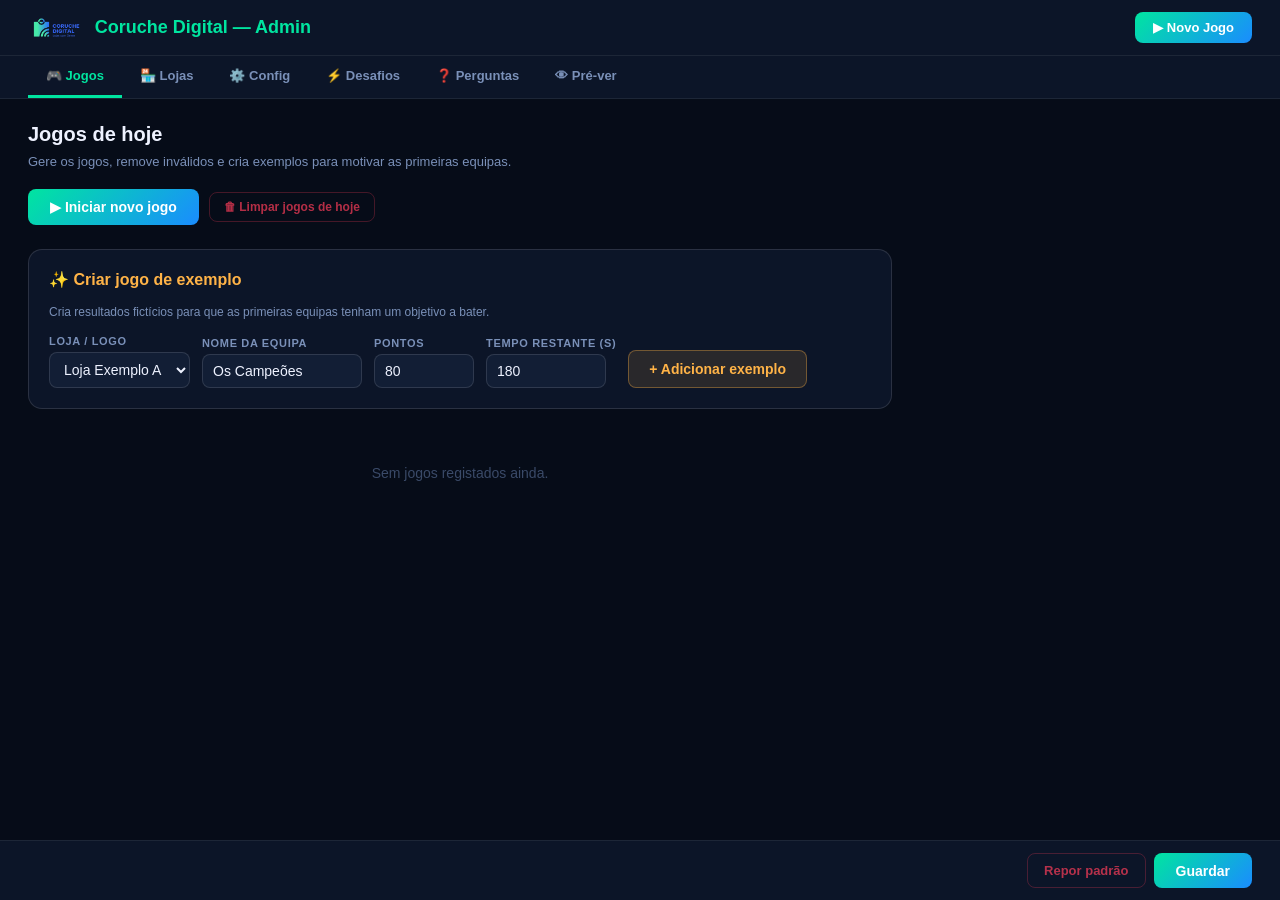
<file: admin.html>
<!DOCTYPE html>
<html lang="pt">
<head>
  <meta charset="UTF-8">
  <meta name="viewport" content="width=device-width, initial-scale=1.0">
  <title>Admin — Coruche Digital</title>
  <link rel="stylesheet" href="style.css">
  <script>
    (function() {
      const t = localStorage.getItem('crd_theme') || 'dark';
      if (t === 'light') document.documentElement.dataset.theme = 'light';
    })();
  </script>
  <style>
    /* Admin-specific overrides */
    html, body { overflow:auto !important; height:auto !important; min-height:100vh; }
    .admin-wrap { min-height:100vh; background:var(--bg); }
    .admin-header { background:var(--bg2); border-bottom:1px solid var(--border); padding:12px 28px; display:flex; align-items:center; justify-content:space-between; }
    .admin-brand  { display:flex; align-items:center; gap:10px; }
    .admin-logo   { height:30px; object-fit:contain; }
    .admin-title  { font-family:var(--font-d); font-size:18px; font-weight:800; color:var(--green); }
    .btn-play     { padding:8px 18px; background:var(--grad); border:none; border-radius:8px; font-family:var(--font-d); font-size:13px; font-weight:800; color:#fff; text-decoration:none; cursor:pointer; }
    .btn-play:hover { opacity:.9; }

    .admin-tabs { background:var(--bg2); border-bottom:1px solid var(--border); display:flex; padding:0 28px; overflow-x:auto; }
    .admin-tab  { padding:12px 18px; background:transparent; border:none; border-bottom:3px solid transparent; font-family:var(--font-b); font-size:13px; font-weight:700; color:var(--text2); cursor:pointer; white-space:nowrap; }
    .admin-tab:hover { color:var(--text); }
    .admin-tab.on { color:var(--green); border-bottom-color:var(--green); }

    .admin-body { padding:24px 28px 90px; max-width:920px; }
    .admin-section { display:none; }
    .admin-section.on { display:block; }
    .section-heading { font-family:var(--font-d); font-size:20px; font-weight:800; color:var(--text); margin-bottom:1.25rem; }
    .section-sub     { font-size:13px; color:var(--text2); margin-top:-.75rem; margin-bottom:1.25rem; }

    /* Config */
    .cfg-grid { display:grid; grid-template-columns:repeat(auto-fit,minmax(200px,1fr)); gap:12px; margin-bottom:1.5rem; }
    .cfg-box  { background:var(--bg2); border:1px solid var(--border); border-radius:10px; padding:14px; }
    .cfg-box label { display:block; font-size:11px; font-weight:700; text-transform:uppercase; letter-spacing:.06em; color:var(--text2); margin-bottom:6px; }
    .cfg-box input { width:100%; background:var(--bg3); border:1px solid var(--border2); border-radius:8px; padding:8px 10px; font-size:20px; font-family:var(--font-d); font-weight:700; color:var(--text); outline:none; }
    .cfg-box input:focus { border-color:var(--green); }

    /* Shops */
    .shops-grid { display:grid; grid-template-columns:repeat(auto-fill,minmax(200px,1fr)); gap:14px; margin-bottom:1.5rem; }
    .shop-item  { background:var(--bg2); border:1px solid var(--border); border-radius:14px; padding:16px; display:flex; flex-direction:column; align-items:center; gap:10px; position:relative; width:140px; }
    .shop-item-logo { width:90px; height:90px; object-fit:contain; border-radius:10px; background:var(--bg3); }
    .shop-item-name  { font-size:12px; color:var(--text2); text-align:center; }
    .shop-item-del   { position:absolute; top:8px; right:8px; background:transparent; border:1px solid rgba(255,61,90,.2); border-radius:6px; width:26px; height:26px; color:rgba(255,61,90,.5); cursor:pointer; font-size:12px; }
    .shop-item-del:hover { background:rgba(255,61,90,.1); color:var(--red); }
    .btn-add-shop { padding:10px 20px; background:rgba(0,229,160,.08); border:1px dashed rgba(0,229,160,.35); border-radius:10px; font-size:13px; font-weight:700; color:var(--green); cursor:pointer; }
    .btn-add-shop:hover { background:rgba(0,229,160,.15); }

    /* Add shop form */
    .add-shop-form { background:var(--bg2); border:1px solid var(--border2); border-radius:14px; padding:20px; margin-bottom:1.5rem; display:none; }
    .add-shop-form.open { display:block; }
    .form-row-inline { display:flex; gap:12px; align-items:flex-end; flex-wrap:wrap; }
    .form-field { display:flex; flex-direction:column; gap:5px; flex:1; min-width:140px; }
    .form-field label { font-size:11px; font-weight:700; color:var(--text2); text-transform:uppercase; letter-spacing:.06em; }
    .form-field input[type="text"] { background:var(--bg3); border:1px solid var(--border2); border-radius:8px; padding:9px 11px; font-size:14px; color:var(--text); outline:none; }
    .form-field input[type="text"]:focus { border-color:var(--green); }
    .form-field input[type="file"] { font-size:12px; color:var(--text2); }
    .logo-preview { width:60px; height:60px; object-fit:contain; border-radius:8px; background:var(--bg3); border:1px solid var(--border2); display:none; }
    .btn-save-shop  { padding:10px 20px; background:var(--grad); border:none; border-radius:8px; font-family:var(--font-d); font-size:14px; font-weight:800; color:#fff; cursor:pointer; }
    .btn-cancel-shop { padding:10px 16px; background:transparent; border:1px solid var(--border2); border-radius:8px; font-size:13px; color:var(--text2); cursor:pointer; }

    /* Items list (challenges/questions) */
    .item-list { display:flex; flex-direction:column; gap:8px; margin-bottom:1rem; }
    .item-row  { background:var(--bg2); border:1px solid var(--border); border-radius:10px; padding:12px; display:flex; align-items:flex-start; gap:10px; }
    .item-num  { font-size:12px; font-weight:800; color:var(--text3); min-width:20px; padding-top:2px; }
    .item-body { flex:1; display:flex; flex-direction:column; gap:6px; }
    .item-body input,.item-body textarea { width:100%; background:var(--bg3); border:1px solid var(--border); border-radius:8px; padding:7px 9px; font-size:13px; color:var(--text); outline:none; font-family:inherit; }
    .item-body input:focus,.item-body textarea:focus { border-color:var(--green); }
    .item-body textarea { resize:vertical; min-height:50px; }
    .btn-del { background:transparent; border:1px solid rgba(255,61,90,.2); border-radius:7px; width:28px; height:28px; color:rgba(255,61,90,.5); cursor:pointer; font-size:13px; flex-shrink:0; }
    .btn-del:hover { background:rgba(255,61,90,.08); color:var(--red); }
    .btn-add { padding:9px 18px; background:rgba(0,229,160,.08); border:1px dashed rgba(0,229,160,.35); border-radius:10px; font-size:13px; font-weight:700; color:var(--green); cursor:pointer; }
    .btn-add:hover { background:rgba(0,229,160,.15); }

    /* Games management */
    .games-table { width:100%; border-collapse:collapse; margin-bottom:1rem; }
    .games-table th { text-align:left; font-size:11px; font-weight:800; text-transform:uppercase; letter-spacing:.06em; color:var(--text3); padding:7px 10px; border-bottom:1px solid var(--border); }
    .games-table td { padding:10px 10px; border-bottom:1px solid var(--border); font-size:13px; color:var(--text2); vertical-align:middle; }
    .games-table tr:last-child td { border-bottom:none; }
    .games-table td:first-child { font-weight:700; color:var(--text); }
    .game-logo { width:28px; height:28px; object-fit:contain; border-radius:4px; }
    .badge-fake { display:inline-block; font-size:9px; font-weight:800; text-transform:uppercase; letter-spacing:.05em; color:var(--orange); background:rgba(255,179,71,.1); border:1px solid rgba(255,179,71,.25); border-radius:4px; padding:1px 5px; margin-left:6px; }
    .badge-ok   { color:var(--green); font-weight:700; }
    .badge-out  { color:var(--red); font-weight:700; }
    .btn-del-game { padding:4px 10px; background:rgba(255,61,90,.1); border:1px solid rgba(255,61,90,.25); border-radius:6px; font-size:11px; font-weight:700; color:rgba(255,61,90,.7); cursor:pointer; }
    .btn-del-game:hover { color:var(--red); background:rgba(255,61,90,.18); }
    .empty-msg { text-align:center; padding:2rem; color:var(--text3); font-size:14px; }

    /* Add fake game form */
    .fake-form { background:var(--bg2); border:1px solid var(--border2); border-radius:14px; padding:20px; margin-bottom:1.5rem; }
    .fake-form h3 { font-family:var(--font-d); font-size:16px; font-weight:800; color:var(--orange); margin-bottom:1rem; }
    .fake-row { display:flex; gap:12px; align-items:flex-end; flex-wrap:wrap; }
    .fake-field { display:flex; flex-direction:column; gap:5px; }
    .fake-field label { font-size:11px; font-weight:700; color:var(--text2); text-transform:uppercase; letter-spacing:.06em; }
    .fake-field input,.fake-field select { background:var(--bg3); border:1px solid var(--border2); border-radius:8px; padding:8px 10px; font-size:14px; color:var(--text); outline:none; font-family:inherit; }
    .fake-field input:focus,.fake-field select:focus { border-color:var(--orange); }
    .fake-field select option { background:var(--bg2); }
    .btn-add-fake { padding:10px 20px; background:rgba(255,179,71,.12); border:1px solid rgba(255,179,71,.35); border-radius:8px; font-family:var(--font-d); font-size:14px; font-weight:800; color:var(--orange); cursor:pointer; }
    .btn-add-fake:hover { background:rgba(255,179,71,.2); }
    .btn-new-game { padding:10px 22px; background:var(--grad); border:none; border-radius:8px; font-family:var(--font-d); font-size:14px; font-weight:800; color:#fff; cursor:pointer; text-decoration:none; display:inline-block; }
    .btn-new-game:hover { opacity:.9; }
    .btn-clear-today { padding:7px 14px; background:transparent; border:1px solid rgba(255,61,90,.25); border-radius:8px; font-size:12px; font-weight:700; color:rgba(255,61,90,.7); cursor:pointer; }
    .btn-clear-today:hover { color:var(--red); background:rgba(255,61,90,.07); }

    /* Theme toggle */
    .theme-toggle-row { display:flex; align-items:center; justify-content:space-between; background:var(--bg2); border:1px solid var(--border); border-radius:12px; padding:14px 18px; margin-bottom:1.5rem; }
    .theme-label { font-size:14px; font-weight:700; color:var(--text); }
    .theme-options { display:flex; gap:8px; }
    .theme-btn { padding:8px 18px; background:var(--bg3); border:1px solid var(--border2); border-radius:8px; font-size:13px; font-weight:700; color:var(--text2); cursor:pointer; transition:all .15s; }
    .theme-btn.on { background:linear-gradient(135deg,var(--green),var(--blue)); border-color:transparent; color:#fff; }
    .theme-btn:hover:not(.on) { background:var(--surface); color:var(--text); }

    /* Save bar */
    .admin-bar { position:fixed; bottom:0; left:0; right:0; background:var(--bg2); border-top:1px solid var(--border); padding:12px 28px; display:flex; align-items:center; justify-content:space-between; z-index:50; }
    .save-msg { font-size:13px; color:var(--text2); }
    .save-msg.ok  { color:var(--green); }
    .save-msg.err { color:var(--red); }
    .btn-save  { padding:9px 22px; background:var(--grad); border:none; border-radius:8px; font-family:var(--font-d); font-size:14px; font-weight:800; color:#fff; cursor:pointer; }
    .btn-save:hover { opacity:.9; }
    .btn-reset { padding:9px 16px; background:transparent; border:1px solid rgba(255,61,90,.25); border-radius:8px; font-size:13px; font-weight:700; color:rgba(255,61,90,.7); cursor:pointer; }
    .btn-reset:hover { color:var(--red); background:rgba(255,61,90,.07); }

    /* Preview */
    .filter-row { display:flex; gap:10px; margin-bottom:1.25rem; flex-wrap:wrap; }
    .btn-filter { padding:6px 14px; background:var(--bg3); border:1px solid var(--border); border-radius:20px; font-size:12px; font-weight:700; color:var(--text2); cursor:pointer; }
    .btn-filter.on { background:rgba(0,229,160,.12); color:var(--green); border-color:rgba(0,229,160,.35); }
    .preview-grid { display:grid; grid-template-columns:repeat(auto-fill,minmax(260px,1fr)); gap:14px; }
    .preview-card { background:var(--bg2); border-radius:12px; padding:1.25rem; display:flex; flex-direction:column; gap:8px; }
    .preview-card.challenge { border:1.5px solid rgba(26,140,255,.35); }
    .preview-card.question  { border:1.5px solid rgba(199,125,255,.35); }
    .pc-header { display:flex; align-items:center; justify-content:space-between; }
    .pc-badge { font-size:10px; font-weight:800; letter-spacing:.06em; text-transform:uppercase; padding:3px 9px; border-radius:20px; }
    .pc-badge.challenge { background:rgba(26,140,255,.15); color:var(--blue); border:1px solid rgba(26,140,255,.3); }
    .pc-badge.question  { background:rgba(199,125,255,.15); color:var(--purple); border:1px solid rgba(199,125,255,.3); }
    .pc-pts  { font-size:12px; font-weight:700; color:var(--green); }
    .pc-text { font-size:15px; font-weight:700; color:var(--text); line-height:1.4; }
    .pc-hint { font-size:12px; color:var(--text2); font-style:italic; }
    .pc-answer { background:rgba(199,125,255,.07); border:1px solid rgba(199,125,255,.2); border-radius:8px; padding:7px 10px; }
    .pc-answer-label { font-size:9px; font-weight:800; text-transform:uppercase; letter-spacing:.06em; color:var(--purple); display:block; margin-bottom:2px; }
    .pc-answer-text  { font-size:13px; font-weight:600; color:var(--text); }
    .pc-time { font-size:10px; color:var(--text3); text-align:right; }
  </style>
</head>
<body>
<div class="admin-wrap">

  <header class="admin-header">
    <div class="admin-brand">
      <img src="logo.png" class="admin-logo" alt="">
      <span class="admin-title">Coruche Digital — Admin</span>
    </div>
    <div style="display:flex;gap:8px;align-items:center">
      <!-- Resume group — only visible when a game is paused -->
      <div id="resume-group" style="display:none;align-items:center;gap:6px;background:rgba(0,229,160,0.1);border:1px solid rgba(0,229,160,0.3);border-radius:10px;padding:6px 10px">
        <span id="banner-info" style="font-size:11px;color:var(--green);font-weight:700"></span>
        <a href="index.html" class="btn-play" style="padding:6px 14px;font-size:12px;background:linear-gradient(135deg,#00b37d,#00e5a0)">🎮 Continuar</a>
        <button onclick="discardGame()" style="padding:5px 10px;background:transparent;border:1px solid rgba(255,61,90,.3);border-radius:7px;font-size:11px;font-weight:700;color:rgba(255,61,90,.7);cursor:pointer">✕</button>
      </div>
      <button class="btn-play" onclick="startNewGame()">▶ Novo Jogo</button>
    </div>
  </header>

  <nav class="admin-tabs">
    <button class="admin-tab on" data-tab="games"      onclick="tab('games')">🎮 Jogos</button>
    <button class="admin-tab"    data-tab="shops"      onclick="tab('shops')">🏪 Lojas</button>
    <button class="admin-tab"    data-tab="config"     onclick="tab('config')">⚙️ Config</button>
    <button class="admin-tab"    data-tab="challenges" onclick="tab('challenges')">⚡ Desafios</button>
    <button class="admin-tab"    data-tab="questions"  onclick="tab('questions')">❓ Perguntas</button>
    <button class="admin-tab"    data-tab="preview"    onclick="tab('preview')">👁 Pré-ver</button>
  </nav>

  <main class="admin-body">

    <!-- JOGOS -->
    <section id="tab-games" class="admin-section on">
      <h2 class="section-heading">Jogos de hoje</h2>
      <p class="section-sub">Gere os jogos, remove inválidos e cria exemplos para motivar as primeiras equipas.</p>

      <div style="display:flex;gap:10px;margin-bottom:1.5rem;flex-wrap:wrap;align-items:center">
        <button class="btn-new-game" onclick="startNewGame()">▶ Iniciar novo jogo</button>
        <button class="btn-clear-today" onclick="clearTodayGames()">🗑 Limpar jogos de hoje</button>
      </div>

      <!-- Fake game form -->
      <div class="fake-form">
        <h3>✨ Criar jogo de exemplo</h3>
        <p style="font-size:12px;color:var(--text2);margin-bottom:1rem">Cria resultados fictícios para que as primeiras equipas tenham um objetivo a bater.</p>
        <div class="fake-row">
          <div class="fake-field">
            <label>Loja / Logo</label>
            <select id="fake-shop"></select>
          </div>
          <div class="fake-field">
            <label>Nome da equipa</label>
            <input id="fake-team-name" type="text" value="Os Campeões" style="width:160px" placeholder="Nome da equipa">
          </div>
          <div class="fake-field">
            <label>Pontos</label>
            <input id="fake-points" type="number" value="80" min="0" max="9999" style="width:100px">
          </div>
          <div class="fake-field">
            <label>Tempo restante (s)</label>
            <input id="fake-secs" type="number" value="180" min="0" max="3600" style="width:120px">
          </div>
          <button class="btn-add-fake" onclick="addFakeGame()">+ Adicionar exemplo</button>
        </div>
      </div>

      <div id="games-box"></div>
    </section>

    <!-- LOJAS -->
    <section id="tab-shops" class="admin-section">
      <h2 class="section-heading">Lojas participantes</h2>
      <p class="section-sub">Logos das lojas que participam. São sorteados 3 aleatoriamente no início de cada jogo.</p>

      <div id="add-shop-form" class="add-shop-form">
        <div class="form-row-inline">
          <div class="form-field">
            <label>Nome da loja</label>
            <input id="new-shop-name" type="text" placeholder="Ex: Papelaria Central">
          </div>
          <div class="form-field">
            <label>Logo da loja</label>
            <input id="new-logo" type="file" accept="image/*" onchange="previewLogo(this)">
            <img id="logo-preview" class="logo-preview" alt="">
          </div>
          <button class="btn-save-shop" onclick="saveNewShop()">Guardar</button>
          <button class="btn-cancel-shop" onclick="toggleAddForm(false)">Cancelar</button>
        </div>
      </div>

      <button class="btn-add-shop" onclick="toggleAddForm(true)" style="margin-bottom:1.5rem">+ Adicionar loja</button>

      <div id="shops-grid" class="shops-grid"></div>

      <div style="margin-top:1rem">
        <button class="btn-clear-today" onclick="resetUsedShops()">↺ Repor sorteio</button>
      </div>
    </section>

    <!-- CONFIG -->
    <section id="tab-config" class="admin-section">
      <h2 class="section-heading">Configurações</h2>

      <!-- Theme toggle -->
      <div class="theme-toggle-row">
        <span class="theme-label">Tema do jogo</span>
        <div class="theme-options">
          <button id="theme-dark"  class="theme-btn on" onclick="setTheme('dark')">🌙 Escuro</button>
          <button id="theme-light" class="theme-btn"    onclick="setTheme('light')">☀️ Claro</button>
        </div>
      </div>

      <div class="cfg-grid">
        <div class="cfg-box"><label>Tempo do jogo (min)</label><input id="c-mins" type="number" min="1" max="60"></div>
        <div class="cfg-box"><label>Crianças por equipa</label><input id="c-players" type="number" min="1" max="60"></div>
        <div class="cfg-box"><label>Tempo por card R2 (s)</label><input id="c-cardtime" type="number" min="5" max="120"></div>
        <div class="cfg-box"><label>Aviso amarelo (s restantes)</label><input id="c-warn" type="number" min="30"></div>
        <div class="cfg-box"><label>Aviso vermelho (s restantes)</label><input id="c-danger" type="number" min="5"></div>
      </div>
      <h3 style="font-size:14px;font-weight:700;color:var(--text2);margin:1rem 0 .75rem">Ronda 1 — Cartas de Tempo</h3>
      <div class="cfg-grid">
        <div class="cfg-box"><label>Ganho mínimo (s)</label><input id="c-pmin" type="number" min="5"></div>
        <div class="cfg-box"><label>Ganho máximo (s)</label><input id="c-pmax" type="number" min="5"></div>
        <div class="cfg-box"><label>Perda mínima (s)</label><input id="c-mmin" type="number" min="5"></div>
        <div class="cfg-box"><label>Perda máxima (s)</label><input id="c-mmax" type="number" min="5"></div>
      </div>
      <h3 style="font-size:14px;font-weight:700;color:var(--text2);margin:1rem 0 .75rem">Ronda 2 — Pontos</h3>
      <div class="cfg-grid">
        <div class="cfg-box"><label>Pontos por desafio</label><input id="c-pchall" type="number" min="0"></div>
        <div class="cfg-box"><label>Pontos por pergunta certa</label><input id="c-pques" type="number" min="0"></div>
      </div>
    </section>

    <!-- DESAFIOS -->
    <section id="tab-challenges" class="admin-section">
      <h2 class="section-heading">Desafios <span style="font-size:13px;font-weight:400;color:var(--text2)">Ronda 2 · casa ⚡</span></h2>
      <div id="list-challenges" class="item-list"></div>
      <button class="btn-add" onclick="addChallenge()">+ Adicionar desafio</button>
    </section>

    <!-- PERGUNTAS -->
    <section id="tab-questions" class="admin-section">
      <h2 class="section-heading">Perguntas <span style="font-size:13px;font-weight:400;color:var(--text2)">Ronda 2 · casa ❓</span></h2>
      <div id="list-questions" class="item-list"></div>
      <button class="btn-add" onclick="addQuestion()">+ Adicionar pergunta</button>
    </section>

    <!-- PRÉ-VER -->
    <section id="tab-preview" class="admin-section">
      <h2 class="section-heading">Pré-visualizar cards</h2>
      <div class="filter-row">
        <button class="btn-filter on" data-f="all"       onclick="setFilter('all')">Todos</button>
        <button class="btn-filter"    data-f="challenge" onclick="setFilter('challenge')">⚡ Desafios</button>
        <button class="btn-filter"    data-f="question"  onclick="setFilter('question')">❓ Perguntas</button>
      </div>
      <div id="preview-grid" class="preview-grid"></div>
    </section>

  </main>

  <div class="admin-bar">
    <span id="save-msg" class="save-msg"></span>
    <div style="display:flex;gap:8px">
      <button class="btn-reset" onclick="resetAll()">Repor padrão</button>
      <button class="btn-save"  onclick="saveAll()">Guardar</button>
    </div>
  </div>
</div>

<script src="state.js"></script>
<script>
// ── Admin State
let AC = { cfg:null, challenges:null, questions:null, shops:null };
let currentFilter = 'all';
let newLogoBase64 = null;

document.addEventListener('DOMContentLoaded', async () => {
  AC.cfg        = DB.loadConfig();
  AC.challenges = await DB.loadChallenges();
  AC.questions  = await DB.loadQuestions();
  AC.shops      = [];
  loadTheme();
  renderConfig(); renderChallenges(); renderQuestions();
  renderShops(); renderGames(); renderPreview(); renderFakeShopSelect();
  checkActiveGame();
});

function checkActiveGame() {
  const raw   = localStorage.getItem('crd_active_game');
  const group = document.getElementById('resume-group');
  if (!raw || !group) return;
  try {
    const snap = JSON.parse(raw);
    if (!snap.teamName || snap.secsLeft <= 0) {
      localStorage.removeItem('crd_active_game');
      return;
    }
    const mm   = String(Math.floor(snap.secsLeft / 60)).padStart(2, '0');
    const ss   = String(snap.secsLeft % 60).padStart(2, '0');
    const info = document.getElementById('banner-info');
    if (info) info.textContent = snap.teamName + ' · ' + snap.points + ' pts · ' + mm + ':' + ss;
    group.style.display = 'flex';
  } catch(e) {
    localStorage.removeItem('crd_active_game');
  }
}

function discardGame() {
  if (!confirm('Descartar o jogo em curso?')) return;
  localStorage.removeItem('crd_active_game');
  const group = document.getElementById('resume-group');
  if (group) group.style.display = 'none';
}

// ── Navigation
function tab(name) {
  document.querySelectorAll('.admin-tab').forEach(b => b.classList.toggle('on', b.dataset.tab === name));
  document.querySelectorAll('.admin-section').forEach(s => s.classList.toggle('on', s.id === 'tab-' + name));
  if (name === 'preview') renderPreview();
  if (name === 'games')   renderGames();
}

function startNewGame() {
  // Clear any interrupted game — this is a fresh start
  localStorage.removeItem('crd_active_game');
  saveAll(true);
  window.location.href = 'index.html';
}

// ── Config
function renderConfig() {
  const c = AC.cfg;
  sv('c-mins',    c.gameMinutes);    sv('c-players', c.playersPerTeam);
  sv('c-cardtime',c.cardTime);       sv('c-warn',    c.warningSeconds);
  sv('c-danger',  c.dangerSeconds);  sv('c-pmin',    c.r1PlusMin);
  sv('c-pmax',    c.r1PlusMax);      sv('c-mmin',    c.r1MinusMin);
  sv('c-mmax',    c.r1MinusMax);     sv('c-pchall',  c.pointsChallenge);
  sv('c-pques',   c.pointsQuestion);
}

// ── Shops
async function renderShops() {
  const grid = document.getElementById('shops-grid');
  grid.innerHTML = '<p style="color:var(--text3);font-size:13px;padding:1rem">A carregar...</p>';
  AC.shops = await DB.loadShops();
  if (!AC.shops.length) {
    grid.innerHTML = '<p style="color:var(--text3);font-size:13px">Sem lojas. Adiciona a primeira!</p>';
    renderFakeShopSelect();
    return;
  }
  grid.innerHTML = AC.shops.map(s => `
    <div class="shop-item">
      <button class="shop-item-del" onclick="delShop(${s.id})">✕</button>
      <img src="${s.logo || 'logo.png'}" class="shop-item-logo" alt="">
      <div class="shop-item-name">${e(s.name)}</div>
    </div>`).join('');
  renderFakeShopSelect();
}


function toggleAddForm(open) {
  document.getElementById('add-shop-form').classList.toggle('open', open);
  if (!open) {
    document.getElementById('new-shop-name').value = '';
    const prev = document.getElementById('logo-preview');
    if (prev) prev.style.display = 'none';
    newLogoBase64 = null;
  }
}

function previewLogo(input) {
  const file = input.files[0];
  if (!file) return;
  const reader = new FileReader();
  reader.onload = e => {
    newLogoBase64 = e.target.result;
    const prev = document.getElementById('logo-preview');
    prev.src = newLogoBase64; prev.style.display = '';
  };
  reader.readAsDataURL(file);
}

async function saveNewShop() {
  const name = document.getElementById('new-shop-name').value.trim();
  if (!name) { alert('Preenche o nome da loja.'); return; }
  if (!newLogoBase64) { alert('Carrega o logo da loja.'); return; }
  const btn = document.querySelector('.btn-save-shop');
  btn.disabled = true; btn.textContent = 'A guardar...';
  await DB.addShop({ name, ownerName: name, logo: newLogoBase64 });
  btn.disabled = false; btn.textContent = 'Guardar';
  await renderShops();
  toggleAddForm(false);
  msg('Loja adicionada!', false);
}

async function delShop(id) {
  if (!confirm('Remover esta loja?')) return;
  await DB.deleteShop(id);
  renderShops();
}

function resetUsedShops() {
  DB.resetUsedShops();
  msg('Sorteio reposto — todas as lojas voltam a estar disponíveis.', false);
}

// ── Games
async function renderGames() {
  const games = await DB.loadGames();
  const box   = document.getElementById('games-box');
  if (!games.length) { box.innerHTML='<div class="empty-msg">Sem jogos registados ainda.</div>'; return; }
  const rows = games.map(g => {
    const d   = new Date(g.ts);
    const tl  = Math.max(0,g.secsLeft||0);
    const mm  = String(Math.floor(tl/60)).padStart(2,'0');
    const ss  = String(tl%60).padStart(2,'0');
    return `<tr>
      <td>
        ${g.shopLogo ? `<img src="${g.shopLogo}" class="game-logo">` : ''}
        ${e(g.teamName)} ${g.fake ? '<span class="badge-fake">exemplo</span>' : ''}
      </td>
      <td class="${g.completed?'badge-ok':'badge-out'}">${g.completed?'✓ Completo':'⏰ Esgotado'}</td>
      <td style="font-family:var(--font-d);font-weight:800;color:var(--gold)">${g.points||0}</td>
      <td>${g.completed ? mm+':'+ss : '—'}</td>
      <td style="color:var(--text3)">${d.toLocaleTimeString('pt-PT',{hour:'2-digit',minute:'2-digit'})}</td>
      <td><button class="btn-del-game" onclick="delGame(${g.id})">Apagar</button></td>
    </tr>`;
  }).join('');
  box.innerHTML = `<table class="games-table">
    <thead><tr><th>Equipa</th><th>Estado</th><th>Pontos</th><th>Tempo</th><th>Hora</th><th></th></tr></thead>
    <tbody>${rows}</tbody>
  </table>`;
}

async function delGame(id) {
  if (!confirm('Apagar este jogo do ranking?')) return;
  await DB.deleteGame(id); renderGames();
}

async function clearTodayGames() {
  if (!confirm('Apagar todos os jogos de hoje?')) return;
  const today = new Date().toDateString();
  const all   = await DB.loadGames();
  for (const g of all.filter(x => new Date(x.ts).toDateString() === today)) {
    await DB.deleteGame(g.id);
  }
  renderGames();
}

function renderFakeShopSelect() {
  const sel = document.getElementById('fake-shop');
  if (!sel) return;
  sel.innerHTML = AC.shops.map(s => `<option value="${s.id}">${e(s.name)}</option>`).join('');
}

async function addFakeGame() {
  const shopId = parseInt(document.getElementById('fake-shop').value);
  const points = parseInt(document.getElementById('fake-points').value) || 0;
  const secs   = parseInt(document.getElementById('fake-secs').value)   || 0;
  const shop   = AC.shops.find(s => s.id === shopId);
  if (!shop) { alert('Escolhe uma loja.'); return; }
  const owner    = shop.ownerName;
  const teamName = document.getElementById('fake-team-name').value.trim() || 'Os Campeões';
  await DB.addGame({ shopId, shopName:shop.name, shopLogo:shop.logo, teamName, ownerName:owner, players:0, completed:true, secsLeft:secs, points, fake:true });
  renderGames(); msg('Jogo de exemplo criado!', false);
}

// ── Challenges
function renderChallenges() {
  if (!AC.challenges || !AC.challenges.length) {
    document.getElementById('list-challenges').innerHTML = '<p style="color:var(--text3);padding:1rem">A carregar desafios...</p>';
    return;
  }
  const typeLabels = { drop:'🛒 Cai no Carrinho', body:'🕺 Escreve com o Corpo', memory:'🎨 Lembra-te das Cores', simple:'💬 Simples' };
  document.getElementById('list-challenges').innerHTML =
    AC.challenges.map((ch, i) => {
      const type  = ch.type || 'simple';
      const badge = typeLabels[type] || type;
      const isComplex = type !== 'simple';
      return '<div class="item-row">'
        + '<span class="item-num">' + (i+1) + '</span>'
        + '<div class="item-body">'
        + '<div style="display:flex;gap:8px;align-items:center;margin-bottom:6px">'
        + '<span style="font-size:10px;font-weight:800;color:var(--blue);background:rgba(26,140,255,.12);border:1px solid rgba(26,140,255,.3);border-radius:6px;padding:2px 7px">' + badge + '</span>'
        + '</div>'
        + '<input type="text" placeholder="Desafio" value="' + e(ch.text||'') + '" oninput="AC.challenges[' + i + '].text=this.value">'
        + (isComplex
          ? '<div style="font-size:11px;color:var(--text2);padding:4px 0">Detalhes editáveis no Supabase</div>'
          : '<input type="text" placeholder="Dica" value="' + e(ch.hint||'') + '" oninput="AC.challenges[' + i + '].hint=this.value">')
        + '</div>'
        + '<button class="btn-del" onclick="delChallenge(' + ch.id + ')">✕</button>'
        + '</div>';
    }).join('');
}
async function delChallenge(id) {
  if (!confirm('Apagar este desafio?')) return;
  await DB.deleteChallenge(id);
  AC.challenges = await DB.loadChallenges();
  renderChallenges();
  renderPreview();
}

// ── Questions
function renderQuestions() {
  if (!AC.questions || !AC.questions.length) {
    document.getElementById('list-questions').innerHTML = '<p style="color:var(--text3);padding:1rem">Sem perguntas. As perguntas são geridas no Supabase.</p>';
    return;
  }
  document.getElementById('list-questions').innerHTML =
    AC.questions.map((q, i) => {
      const typeLabel = q.type === 'numeric' ? '🔢 Numérica' : '🔤 Múltipla escolha';
      return '<div class="item-row">'
        + '<span class="item-num">' + (i+1) + '</span>'
        + '<div class="item-body">'
        + '<div style="display:flex;gap:8px;align-items:center">'
        + '<span style="font-size:10px;font-weight:800;color:var(--purple);background:rgba(199,125,255,.12);border:1px solid rgba(199,125,255,.3);border-radius:6px;padding:2px 7px">' + typeLabel + '</span>'
        + '</div>'
        + '<input type="text" placeholder="Pergunta" value="' + e(q.text) + '" oninput="AC.questions[' + i + '].text=this.value">'
        + (q.type === 'numeric'
          ? '<input type="number" placeholder="Resposta correcta" value="' + (q.answer_number||'') + '" oninput="AC.questions[' + i + '].answer_number=parseInt(this.value)">'
          : '<div style="font-size:11px;color:var(--text2);padding:4px 0">Opções editáveis no Supabase</div>')
        + '</div>'
        + '<button class="btn-del" onclick="delQuestion(' + q.id + ')">✕</button>'
        + '</div>';
    }).join('');
}
async function delQuestion(id) {
  if (!confirm('Apagar esta pergunta?')) return;
  await DB.deleteQuestion(id);
  AC.questions = await DB.loadQuestions();
  renderQuestions();
  renderPreview();
}

// ── Preview
function setFilter(f) {
  currentFilter=f;
  document.querySelectorAll('.btn-filter').forEach(b=>b.classList.toggle('on',b.dataset.f===f));
  renderPreview();
}
function renderPreview() {
  const cfg=AC.cfg; let html='';
  if(currentFilter!=='question') AC.challenges.forEach((ch,i)=>{
    const typeIcons = { drop:'🛒', body:'🕺', memory:'🎨', simple:'⚡' };
    const icon = typeIcons[ch.type||'simple'] || '⚡';
    html += '<div class="preview-card challenge"><div class="pc-header"><span class="pc-badge challenge">' + icon + ' Desafio ' + (i+1) + '</span><span class="pc-pts">+' + cfg.pointsChallenge + 'pts</span></div><p class="pc-text">' + e(ch.text||'') + '</p><div class="pc-answer"><span class="pc-answer-label">Tipo</span><span class="pc-answer-text">' + (ch.type||'simple') + '</span></div><p class="pc-time">⏱ ' + cfg.cardTime + 's</p></div>';
  });;
  if(currentFilter!=='challenge') AC.questions.forEach((q,i)=>{
    const answerHtml = q.type === 'numeric'
      ? '<div class="pc-answer"><span class="pc-answer-label">Resposta</span><span class="pc-answer-text">' + e(String(q.answer_number||'')) + '</span></div>'
      : '<div class="pc-answer"><span class="pc-answer-label">Tipo</span><span class="pc-answer-text">Múltipla escolha</span></div>';
    html += '<div class="preview-card question">'
      + '<div class="pc-header"><span class="pc-badge question">❓ Pergunta ' + (i+1) + '</span><span class="pc-pts">+' + cfg.pointsQuestion + 'pts</span></div>'
      + '<p class="pc-text">' + e(q.text) + '</p>'
      + answerHtml
      + '<p class="pc-time">⏱ ' + cfg.cardTime + 's</p></div>';
  });
  document.getElementById('preview-grid').innerHTML = html || '<p style="color:var(--text3);padding:1rem">Sem cards.</p>';
}

// ── Save / Reset
// ── Theme ────────────────────────────────────────────────
function setTheme(theme) {
  localStorage.setItem('crd_theme', theme);
  document.documentElement.dataset.theme = theme === 'light' ? 'light' : '';
  document.getElementById('theme-dark').classList.toggle('on',  theme === 'dark');
  document.getElementById('theme-light').classList.toggle('on', theme === 'light');
}

function loadTheme() {
  const t = localStorage.getItem('crd_theme') || 'dark';
  setTheme(t);
}

function saveAll(silent) {
  AC.cfg.gameMinutes    = iv('c-mins',10);    AC.cfg.playersPerTeam = iv('c-players',5);
  AC.cfg.cardTime       = iv('c-cardtime',30); AC.cfg.warningSeconds = iv('c-warn',120);
  AC.cfg.dangerSeconds  = iv('c-danger',30);   AC.cfg.r1PlusMin      = iv('c-pmin',15);
  AC.cfg.r1PlusMax      = iv('c-pmax',60);     AC.cfg.r1MinusMin     = iv('c-mmin',10);
  AC.cfg.r1MinusMax     = iv('c-mmax',30);     AC.cfg.pointsChallenge= iv('c-pchall',20);
  AC.cfg.pointsQuestion = iv('c-pques',10);
  DB.saveConfig(AC.cfg);
  // Challenges are in Supabase — no batch save
  // Questions are in Supabase — no batch save needed
  // shops are saved per-item to Supabase — no batch save needed
  if (!silent) msg('Guardado!', false);
}
async function resetAll() {
  if(!confirm('Repor tudo (não apaga jogos)?')) return;
  DB.resetAll(); AC.cfg=DB.loadConfig(); AC.challenges=await DB.loadChallenges(); AC.questions=await DB.loadQuestions();
  renderConfig(); renderChallenges(); renderQuestions(); renderShops(); renderPreview();
  msg('Valores repostos.',false);
}

function msg(text,isErr) { const el=document.getElementById('save-msg'); el.textContent=text; el.className='save-msg '+(isErr?'err':'ok'); setTimeout(()=>{el.textContent='';el.className='save-msg';},3000); }
function sv(id,val) { const el=document.getElementById(id); if(el) el.value=val; }
function iv(id,def) { const el=document.getElementById(id); return el?(parseInt(el.value)||def):def; }
function e(s)  { return String(s||'').replace(/&/g,'&amp;').replace(/</g,'&lt;').replace(/>/g,'&gt;').replace(/"/g,'&quot;'); }
</script>
</body>
</html>
</file>
<file: style.css>
/* ============================================================
   style.css — Coruche Digital · Jogo da Criação v9
   ============================================================ */
*, *::before, *::after { box-sizing: border-box; margin: 0; padding: 0; }

/* ── DARK THEME (default) ─────────────────────────────────── */
:root {
  --green:      #00e5a0;
  --blue:       #1a8cff;
  --purple:     #c77dff;
  --red:        #ff3d5a;
  --orange:     #ffb347;
  --gold:       #ffd700;
  --bg:         #060c18;
  --bg2:        #0c1528;
  --bg3:        #121e35;
  --surface:    #1a2a42;
  --text:       #eef2ff;
  --text2:      #7a90b8;
  --text3:      #3a4a68;
  --border:     rgba(255,255,255,0.07);
  --border2:    rgba(255,255,255,0.12);
  --grad:       linear-gradient(135deg, #00e5a0 0%, #1a8cff 100%);
  --shadow:     0 8px 40px rgba(0,0,0,0.6);
  --overlay-bg: rgba(4,8,18,0.92);
  --card-front: #0c1528;
  --card-bord:  rgba(255,255,255,0.12);
  --inp-bg:     #121e35;
  --inp-text:   #eef2ff;
  --inp-ph:     rgba(255,255,255,0.25);
  --font-d:     'Trebuchet MS', 'Segoe UI', Arial, sans-serif;
  --font-b:     'Segoe UI', Arial, sans-serif;
}

/* ── LIGHT THEME ─────────────────────────────────────────── */
[data-theme="light"] {
  --green:      #007a50;
  --blue:       #0a4eb0;
  --purple:     #5c18a8;
  --red:        #b80020;
  --orange:     #a05800;
  --gold:       #8a6000;
  --bg:         #f0f4ff;
  --bg2:        #ffffff;
  --bg3:        #dce4f5;   /* more contrast vs bg2 */
  --surface:    #b8c8e8;   /* darker surface for borders/hover */
  --text:       #04080f;   /* near-black for max readability */
  --text2:      #0f1e3a;   /* very dark navy — high contrast */
  --text3:      #4a5e80;   /* still muted but readable */
  --border:     rgba(0,0,0,0.14);
  --border2:    rgba(0,0,0,0.22);
  --shadow:     0 8px 40px rgba(0,0,0,0.14);
  --overlay-bg: rgba(220,230,255,0.88);
  --card-front: #ffffff;
  --card-bord:  rgba(0,0,0,0.20);
  --inp-bg:     #f0f4ff;
  --inp-text:   #04080f;
  --inp-ph:     rgba(0,0,0,0.38);
  --grad:       linear-gradient(135deg, #007a50 0%, #0a4eb0 100%);
}

/* ── BASE ─────────────────────────────────────────────────── */
html, body { height:100%; background:var(--bg); color:var(--text); font-family:var(--font-b); -webkit-font-smoothing:antialiased; overflow:hidden; }
#app { height:100vh; display:flex; flex-direction:column; }
.screen { display:none; flex:1; flex-direction:column; min-height:0; }
.screen.active { display:flex; }

/* ── Game Header ──────────────────────────────────────────── */
.game-header { display:flex; align-items:center; justify-content:space-between; padding:6px 14px; background:var(--bg2); border-bottom:1px solid var(--border); flex-shrink:0; gap:10px; min-height:64px; }
.hdr-left { display:flex; align-items:center; gap:10px; flex-shrink:0; min-width:0; }
.hdr-logo { height:52px; width:auto; object-fit:contain; flex-shrink:0; filter:drop-shadow(0 2px 8px rgba(0,229,160,.4)); }
.hdr-team-wrap { display:flex; align-items:center; gap:6px; min-width:0; }
.hdr-shop-logo { height:26px; width:26px; object-fit:contain; border-radius:4px; flex-shrink:0; }
.hdr-team { font-family:var(--font-d); font-size:14px; font-weight:700; color:var(--green); white-space:nowrap; overflow:hidden; text-overflow:ellipsis; max-width:180px; }
.hdr-center { display:flex; flex-direction:column; align-items:center; gap:1px; }
.round-badge { font-size:10px; font-weight:800; letter-spacing:.07em; text-transform:uppercase; padding:2px 10px; border-radius:20px; white-space:nowrap; }
.round-badge.r1 { background:rgba(26,140,255,.18); color:var(--blue); border:1px solid rgba(26,140,255,.3); }
.round-badge.r2 { background:rgba(0,200,140,.18); color:var(--green); border:1px solid rgba(0,200,140,.3); }
.timer { font-family:var(--font-d); font-size:32px; font-weight:800; font-variant-numeric:tabular-nums; letter-spacing:-1px; color:var(--text); line-height:1; }
.timer.warn   { color:var(--orange); }
.timer.danger { color:var(--red); animation:blink .5s ease-in-out infinite alternate; }
@keyframes blink { to { opacity:.4; } }
.timer-warn { font-size:10px; font-weight:700; padding:2px 8px; border-radius:20px; min-height:18px; }
.timer-warn.warn   { background:rgba(255,179,71,.15); color:var(--orange); border:1px solid rgba(255,179,71,.3); }
.timer-warn.danger { background:rgba(255,61,90,.18); color:var(--red); border:1px solid rgba(255,61,90,.35); animation:blink .5s ease-in-out infinite alternate; }
.hdr-right { display:flex; align-items:center; gap:8px; flex-shrink:0; }
.hdr-points { font-family:var(--font-d); font-size:15px; font-weight:800; color:var(--gold); }
.hdr-throws { font-size:11px; color:var(--text2); }
.btn-pause { background:transparent; border:1px solid var(--border2); border-radius:8px; padding:5px 10px; font-size:11px; font-weight:700; color:var(--text2); cursor:pointer; }
.btn-pause:hover { background:var(--surface); color:var(--text); }
.btn-icon { background:transparent; border:1px solid var(--border2); border-radius:8px; padding:5px 8px; font-size:13px; text-decoration:none; color:var(--text2); }
.btn-icon:hover { background:var(--surface); color:var(--text); }

/* ── Game Body ────────────────────────────────────────────── */
.game-body { flex:1; display:flex; overflow:hidden; min-height:0; }
.board-area { flex:0 0 62%; display:flex; flex-direction:column; overflow:hidden; min-height:0; border-right:1px solid var(--border); }
#board-wrap { flex:1; display:flex; align-items:center; justify-content:center; overflow:hidden; min-height:0; background:var(--bg); padding:4px; position:relative; }
#board-svg  {
  display:block;
  width:100%; height:100%;
  max-width:100%; max-height:100%;
  aspect-ratio:1/1;
  object-fit:contain;
}

/* Dice bar */
.dice-bar { display:flex; align-items:center; gap:8px; padding:7px 12px; background:var(--bg2); border-top:1px solid var(--border); flex-shrink:0; }
.dice-label { font-size:12px; color:var(--text2); flex-shrink:0; }
.die-btns { display:flex; gap:5px; }
.die-btn { width:40px; height:40px; border-radius:8px; border:1.5px solid var(--border2); background:var(--bg3); color:var(--text); font-family:var(--font-d); font-size:18px; font-weight:800; cursor:pointer; transition:all .12s; }
.die-btn:hover { border-color:var(--green); color:var(--green); transform:translateY(-2px); }
.die-btn.active { border-color:var(--green); background:rgba(0,229,160,.14); color:var(--green); box-shadow:0 0 10px rgba(0,229,160,.2); }
.btn-roll { padding:9px 16px; background:var(--grad); border:none; border-radius:8px; font-family:var(--font-d); font-size:14px; font-weight:800; color:#fff; cursor:pointer; flex-shrink:0; }
.btn-roll:disabled { opacity:.35; cursor:default; }
.btn-roll:not(:disabled):hover { opacity:.9; }
.dice-msg { font-size:12px; color:var(--text2); flex:1; min-width:0; }

/* ── Ranking Panel ────────────────────────────────────────── */
.ranking-panel { flex:1; display:flex; flex-direction:column; overflow:hidden; min-height:0; background:var(--bg2); }
.ranking-header { display:flex; align-items:center; justify-content:space-between; padding:12px 16px; border-bottom:1px solid var(--border); flex-shrink:0; }
.ranking-title { font-family:var(--font-d); font-size:16px; font-weight:800; color:var(--gold); }
.ranking-date  { font-size:11px; color:var(--text3); }
.ranking-list  { flex:1; overflow-y:auto; padding:8px; display:flex; flex-direction:column; gap:6px; }
.ranking-empty { text-align:center; padding:2rem 1rem; color:var(--text3); font-size:13px; line-height:1.6; }
.ranking-row {
  display:flex; align-items:center; gap:10px;
  background:var(--bg3); border:1px solid var(--border);
  border-radius:12px; padding:8px 12px;
  position:relative; overflow:hidden;
  transition: transform .4s cubic-bezier(.4,0,.2,1),
              box-shadow .3s ease,
              border-color .3s ease,
              background .3s ease;
}

/* Current team — highlighted, always visible */
.ranking-row.current-team {
  border-color: var(--green) !important;
  background: rgba(0,229,160,0.08) !important;
  box-shadow: 0 0 0 2px rgba(0,229,160,0.25), 0 4px 20px rgba(0,229,160,0.15);
}
.ranking-row.current-team::before { background: var(--green) !important; }

/* Score bump animation */
@keyframes scoreBump {
  0%   { transform: scale(1); }
  30%  { transform: scale(1.04); box-shadow: 0 0 0 3px rgba(0,229,160,0.5), 0 8px 30px rgba(0,229,160,0.3); }
  100% { transform: scale(1); }
}
.ranking-row.score-bump {
  animation: scoreBump .5s cubic-bezier(.4,0,.2,1);
}

/* Move up animation */
@keyframes moveUp {
  0%   { transform: translateY(8px); opacity:.7; }
  100% { transform: translateY(0);   opacity:1; }
}
.ranking-row.moving-up {
  animation: moveUp .4s cubic-bezier(.4,0,.2,1);
}

/* Live tag */
.rank-live-tag {
  display:inline-block; font-size:9px; font-weight:800;
  text-transform:uppercase; letter-spacing:.08em;
  color:#fff; background:var(--green);
  border-radius:4px; padding:1px 5px; margin-left:4px;
  animation: pulse 1.5s ease-in-out infinite;
}
@keyframes pulse {
  0%, 100% { opacity:1; }
  50%       { opacity:.5; }
}
.ranking-row::before { content:''; position:absolute; left:0; top:0; bottom:0; width:3px; background:var(--grad); }
.ranking-row:nth-child(1) { border-color:rgba(255,215,0,.4); background:rgba(255,215,0,.06); }
.ranking-row:nth-child(1)::before { background:#ffd700; }
.ranking-row:nth-child(2) { border-color:rgba(192,192,192,.35); background:rgba(192,192,192,.04); }
.ranking-row:nth-child(2)::before { background:#c0c0c0; }
.ranking-row:nth-child(3) { border-color:rgba(205,127,50,.35); background:rgba(205,127,50,.04); }
.ranking-row:nth-child(3)::before { background:#cd7f32; }
.ranking-row.fake { opacity:.6; }
.rank-pos  { font-family:var(--font-d); font-size:20px; font-weight:800; min-width:32px; text-align:center; }
.rank-logo { flex-shrink:0; }
.ranking-logo { width:32px; height:32px; object-fit:contain; border-radius:6px; }
.rank-info { flex:1; min-width:0; }
.rank-name { display:block; font-size:13px; font-weight:700; color:var(--text); white-space:nowrap; overflow:hidden; text-overflow:ellipsis; }
.rank-fake-tag { display:inline-block; font-size:9px; font-weight:700; text-transform:uppercase; letter-spacing:.06em; color:var(--orange); background:rgba(255,179,71,.12); border:1px solid rgba(255,179,71,.25); border-radius:4px; padding:1px 5px; margin-top:2px; }
.rank-pts { font-family:var(--font-d); font-size:18px; font-weight:800; color:var(--green); text-align:right; }
.rank-pts small { font-size:10px; color:var(--text2); margin-left:2px; }

/* ── End Screen ───────────────────────────────────────────── */
#screen-end { background:var(--bg); }
.end-layout {
  display:flex; width:100%; height:100%;
  align-items:stretch; gap:0;
}
.end-box {
  background:var(--bg2); border-right:1px solid var(--border);
  padding:2.5rem 2rem; width:420px; min-width:380px; flex-shrink:0;
  text-align:center; display:flex; flex-direction:column;
  justify-content:center; align-items:center;
  overflow-y:auto;
}
.end-ranking-panel {
  flex:1; display:flex; flex-direction:column;
  background:var(--bg2); overflow:hidden; min-height:0;
}
.end-emoji  { font-size:72px; line-height:1; margin-bottom:.75rem; }
.end-title  { font-family:var(--font-d); font-size:28px; font-weight:800; color:var(--green); margin-bottom:.25rem; }
.end-team   { font-size:15px; color:var(--text2); margin-bottom:.5rem; }
.end-team-count { font-size:13px; font-weight:700; color:var(--orange); background:rgba(255,179,71,.1); border:1px solid rgba(255,179,71,.2); border-radius:20px; padding:4px 14px; display:inline-block; margin-bottom:1.25rem; }
.end-stats  { display:grid; grid-template-columns:1fr 1fr; gap:10px; margin-bottom:1.5rem; }
.stat-box   { background:var(--bg3); border:1px solid var(--border); border-radius:10px; padding:12px; }
.stat-val   { display:block; font-family:var(--font-d); font-size:28px; font-weight:800; color:var(--green); }
.stat-label { font-size:10px; color:var(--text2); text-transform:uppercase; letter-spacing:.06em; }

/* ── Shared button ────────────────────────────────────────── */
.btn-primary { display:inline-block; width:100%; padding:13px; background:var(--grad); border:none; border-radius:10px; font-family:var(--font-d); font-size:15px; font-weight:800; color:#fff; cursor:pointer; margin-top:.5rem; text-align:center; text-decoration:none; transition:opacity .15s; }
.btn-primary:hover { opacity:.88; }

/* ── Overlays ─────────────────────────────────────────────── */
.overlay { display:none; position:fixed; inset:0; z-index:100; background:var(--overlay-bg); backdrop-filter:blur(10px); align-items:center; justify-content:center; padding:1.5rem; }
.overlay-card { background:var(--bg2); border:1px solid var(--border2); border-radius:20px; padding:2.5rem 2rem; width:100%; max-width:420px; text-align:center; box-shadow:var(--shadow); }
.ov-icon  { font-size:64px; line-height:1; margin-bottom:.75rem; }
.ov-title { font-family:var(--font-d); font-size:30px; font-weight:800; margin-bottom:.5rem; }
.ov-sub   { font-size:15px; color:var(--text2); margin-bottom:1.5rem; }
.r2intro-time-box { background:var(--bg3); border:1px solid var(--border2); border-radius:10px; padding:10px 20px; margin-bottom:1.5rem; display:inline-block; }
.r2intro-label { font-size:10px; color:var(--text2); text-transform:uppercase; letter-spacing:.06em; display:block; margin-bottom:3px; }
.r2intro-time  { font-family:var(--font-d); font-size:34px; font-weight:800; color:var(--text); }

/* ── Shop Picker ──────────────────────────────────────────── */
.picker-container { display:flex; flex-direction:column; align-items:center; gap:1.5rem; width:100%; max-width:720px; }
.picker-title { font-family:var(--font-d); font-size:28px; font-weight:800; color:var(--text); text-align:center; }
.picker-sub   { font-size:14px; color:var(--text2); text-align:center; margin-top:-.5rem; }
.shop-cards   { display:flex; gap:20px; justify-content:center; flex-wrap:wrap; }
.shop-card { background:var(--bg2); border:2px solid var(--border2); border-radius:20px; padding:1.75rem 1.5rem; width:200px; text-align:center; cursor:pointer; transition:all .2s; display:flex; flex-direction:column; align-items:center; gap:12px; }
.shop-card:hover { border-color:var(--green); transform:translateY(-6px) scale(1.03); box-shadow:0 16px 40px rgba(0,229,160,.2); background:var(--bg3); }
.shop-card-logo { width:80px; height:80px; display:flex; align-items:center; justify-content:center; }
.shop-card-logo img { max-width:100%; max-height:100%; object-fit:contain; border-radius:10px; }
.shop-card-owner { font-family:var(--font-d); font-size:17px; font-weight:800; color:var(--green); }
.shop-card-name  { font-size:12px; color:var(--text2); }
.shop-card-logo-only { width:160px !important; padding:1.5rem !important; }
.shop-card-logo-only .shop-card-logo,
.shop-card-logo-only .shop-card-logo img { width:110px !important; height:110px !important; }
.shop-card.selected { border-color:var(--green); background:var(--bg3); box-shadow:0 0 30px rgba(0,229,160,.15); }
.picker-team-input { width:100%; max-width:400px; background:var(--inp-bg); border:2px solid var(--border2); border-radius:12px; padding:14px 18px; font-size:22px; font-weight:700; color:var(--inp-text); text-align:center; outline:none; display:block; margin:0 auto; transition:border-color .15s; }
.picker-team-input:focus { border-color:var(--green); }
.picker-team-input::placeholder { color:var(--inp-ph); font-weight:400; }
.picker-config { display:flex; gap:16px; }
.picker-field { display:flex; flex-direction:column; gap:5px; }
.picker-field label { font-size:11px; font-weight:700; color:var(--text2); text-transform:uppercase; letter-spacing:.06em; }
.picker-field input { width:100px; background:var(--inp-bg); border:1px solid var(--border2); border-radius:8px; padding:8px 10px; font-size:18px; font-family:var(--font-d); font-weight:700; color:var(--inp-text); outline:none; text-align:center; }
.picker-field input:focus { border-color:var(--green); }

/* ── R1 Cards ─────────────────────────────────────────────── */
.r1-container { display:flex; flex-direction:column; align-items:center; gap:1.5rem; width:100%; max-width:520px; }
.r1-instruction { font-family:var(--font-d); font-size:26px; font-weight:800; color:var(--text); }
.r1-cards { display:flex; gap:2.5rem; }
.r1-card-wrap { perspective:900px; cursor:pointer; transition:transform .15s; }
.r1-card-wrap:hover:not(.chosen):not(.disabled) { transform:translateY(-10px) scale(1.05); filter:brightness(1.1); }
.r1-card-wrap.disabled { opacity:.3; pointer-events:none; filter:grayscale(.5); }
.r1-card-wrap.chosen { cursor:default; }
.r1-card-inner { position:relative; width:160px; height:240px; transform-style:preserve-3d; transition:transform .55s cubic-bezier(.4,0,.2,1); }
.r1-card-inner.flipped { transform:rotateY(180deg); }
.r1-face { position:absolute; inset:0; border-radius:18px; backface-visibility:hidden; display:flex; align-items:center; justify-content:center; overflow:hidden; }
.r1-face.back { box-shadow:0 12px 40px rgba(0,0,0,.5); }
.r1-face.back img { width:100%; height:100%; object-fit:cover; border-radius:18px; pointer-events:none; user-select:none; }
.r1-face.front { background:var(--card-front); border:2px solid var(--card-bord); transform:rotateY(180deg); flex-direction:column; gap:.5rem; box-shadow:0 12px 40px rgba(0,0,0,.4); }
.r1-val { font-family:var(--font-d); font-size:42px; font-weight:800; line-height:1; }
.r1-val.bonus { color:var(--green); }
.r1-val.malus { color:var(--red); }
.r1-val-label { font-size:12px; font-weight:600; color:var(--text2); margin-top:4px; text-align:center; }
.r1-result { font-family:var(--font-d); font-size:20px; font-weight:800; min-height:28px; }
.r1-result.win  { color:var(--green); }
.r1-result.lose { color:var(--red); }

/* ── R2 Card — Rectangular design ────────────────────────── */
.r2-card-box {
  background:var(--bg2); border-radius:20px; padding:1.5rem 2rem;
  width:100%; max-width:860px; box-shadow:var(--shadow);
  display:flex; flex-direction:column; gap:.75rem;
}
.r2-card-box.challenge { border:2px solid rgba(26,140,255,.5); }
.r2-card-box.question  { border:2px solid rgba(199,125,255,.5); }

/* Header row */
.r2-card-header { display:flex; align-items:center; justify-content:space-between; gap:1rem; }
.r2-deck-label { font-size:11px; font-weight:800; letter-spacing:.07em; text-transform:uppercase; padding:3px 12px; border-radius:20px; }
.r2-card-box.challenge .r2-deck-label { background:rgba(26,140,255,.12); color:var(--blue); border:1px solid rgba(26,140,255,.3); }
.r2-card-box.question  .r2-deck-label { background:rgba(199,125,255,.12); color:var(--purple); border:1px solid rgba(199,125,255,.3); }
.r2-timer-ring { position:relative; width:68px; height:68px; flex-shrink:0; }
.r2-secs { position:absolute; inset:0; display:flex; align-items:center; justify-content:center; font-family:var(--font-d); font-size:22px; font-weight:800; color:var(--text); }
.r2-card-pts { font-size:13px; font-weight:700; color:var(--green); }

/* Question text */
.r2-card-text { font-family:var(--font-d); font-size:22px; font-weight:800; line-height:1.3; color:var(--text); text-align:center; }
.r2-card-hint { font-size:13px; color:var(--text2); min-height:18px; text-align:center; }

/* Main image */
.r2-card-image { width:100%; max-height:400px; object-fit:contain; border-radius:10px; }

/* Multiple choice options */
.r2-options { display:grid; grid-template-columns:repeat(3,1fr); gap:12px; }
.r2-option {
  background:var(--bg3); border:2px solid var(--border2);
  border-radius:14px; cursor:pointer; overflow:hidden;
  transition:all .15s; display:flex; flex-direction:column;
}
.r2-option:hover { border-color:var(--purple); transform:translateY(-2px); }
.r2-option-img { width:100%; height:140px; object-fit:cover; }
.r2-option-label { display:flex; align-items:center; gap:8px; padding:10px 12px; }
.r2-option-badge { width:28px; height:28px; border-radius:50%; background:var(--blue); color:#fff; font-family:var(--font-d); font-size:13px; font-weight:800; display:flex; align-items:center; justify-content:center; flex-shrink:0; }
.r2-option-text { font-size:13px; font-weight:700; color:var(--text); }

/* Option states after reveal */
.r2-option-correct { border-color:var(--green) !important; background:rgba(0,229,160,.1) !important; }
.r2-option-correct .r2-option-badge { background:var(--green); }
.r2-option-wrong   { border-color:var(--red) !important; background:rgba(255,61,90,.08) !important; }
.r2-option-wrong   .r2-option-badge { background:var(--red); }
.r2-option-dim     { opacity:.4; pointer-events:none; }

/* Slot machine */
.r2-slot { display:flex; align-items:center; justify-content:center; gap:2rem; padding:.5rem 0; }
.slot-number-control { display:flex; flex-direction:column; align-items:center; gap:8px; }
.slot-number { font-family:var(--font-d); font-size:64px; font-weight:800; color:var(--text); min-width:80px; text-align:center; line-height:1; }
.slot-number-input {
  font-family:var(--font-d); font-size:56px; font-weight:800; color:var(--text);
  width:120px; text-align:center; background:transparent;
  border:none; border-bottom:3px solid var(--border2);
  outline:none; line-height:1; padding:4px 0;
  appearance:textfield; /* remove number input arrows */
}
.slot-number-input:focus { border-bottom-color:var(--blue); }
.slot-number-input::-webkit-outer-spin-button,
.slot-number-input::-webkit-inner-spin-button { -webkit-appearance:none; margin:0; }
.slot-btn { width:48px; height:48px; border-radius:50%; border:2px solid var(--border2); background:var(--bg3); color:var(--text); font-size:24px; font-weight:800; cursor:pointer; transition:all .1s; }
.slot-btn:hover { background:var(--surface); border-color:var(--blue); color:var(--blue); }
.slot-btn:active { transform:scale(.92); }

.slot-machine-wrap { display:flex; align-items:center; gap:16px; }
.slot-machine { width:200px; height:80px; background:var(--bg3); border:2px solid var(--border2); border-radius:14px; overflow:hidden; position:relative; }
.slot-machine::before, .slot-machine::after {
  content:''; position:absolute; left:0; right:0; height:24px; z-index:2; pointer-events:none;
}
.slot-machine::before { top:0; background:linear-gradient(to bottom, var(--bg3), transparent); }
.slot-machine::after  { bottom:0; background:linear-gradient(to top, var(--bg3), transparent); }
.slot-reel { display:flex; flex-direction:column; will-change:transform; }
.slot-item { height:80px; display:flex; align-items:center; justify-content:center; font-family:var(--font-d); font-size:18px; font-weight:800; }
.slot-up    { color:var(--blue); }
.slot-check { color:var(--green); }
.slot-down  { color:var(--red); }

/* Lever */
.slot-lever-wrap { display:flex; flex-direction:column; align-items:center; }
.slot-lever { background:transparent; border:none; cursor:pointer; padding:4px; display:flex; flex-direction:column; align-items:center; gap:0; transform-origin:bottom center; transition:transform .15s; }
.slot-lever:hover { transform:rotate(-8deg); }
.slot-lever.lever-pulled { animation:leverPull .4s ease-in-out; }
@keyframes leverPull {
  0%   { transform:rotate(0deg); }
  40%  { transform:rotate(30deg); }
  70%  { transform:rotate(-5deg); }
  100% { transform:rotate(0deg); }
}
.lever-ball { width:28px; height:28px; border-radius:50%; background:var(--red); border:3px solid var(--bg2); box-shadow:0 2px 8px rgba(0,0,0,.4); }
.lever-rod  { width:8px; height:80px; background:linear-gradient(to bottom, var(--surface), var(--bg3)); border-radius:4px; margin-top:-2px; }

/* Result text */
.r2-result { font-size:15px; font-weight:700; min-height:22px; text-align:center; }
.r2-result.win  { color:var(--green); }
.r2-result.lose { color:var(--red); }
.r2-result.hint { color:var(--orange); }

/* Action buttons */
.r2-btns    { display:flex; align-items:center; justify-content:center; gap:10px; flex-wrap:wrap; }
.answer-btns { display:flex; gap:10px; }
.btn-done    { padding:12px 28px; background:var(--grad); border:none; border-radius:10px; font-family:var(--font-d); font-size:15px; font-weight:800; color:#fff; cursor:pointer; }
.btn-repeat  { padding:10px 18px; background:var(--bg3); border:1px solid var(--border2); border-radius:10px; font-size:13px; font-weight:700; color:var(--orange); cursor:pointer; }
.btn-correct { padding:11px 20px; background:var(--grad); border:none; border-radius:10px; font-family:var(--font-d); font-size:13px; font-weight:800; color:#fff; cursor:pointer; }
.btn-wrong   { padding:11px 20px; background:var(--bg3); border:1px solid var(--border2); border-radius:10px; font-family:var(--font-d); font-size:13px; font-weight:800; color:var(--red); cursor:pointer; }
.btn-done:hover,.btn-repeat:hover,.btn-correct:hover,.btn-wrong:hover { opacity:.82; }

/* ── Confetti ─────────────────────────────────────────────── */
#confetti-canvas { position:fixed; inset:0; pointer-events:none; z-index:999; }

/* ── Scrollbar ────────────────────────────────────────────── */
::-webkit-scrollbar { width:5px; }
::-webkit-scrollbar-track { background:var(--bg); }
::-webkit-scrollbar-thumb { background:var(--surface); border-radius:3px; }

/* ── Picker cancel button ─────────────────────────────────── */
.btn-cancel-picker {
  padding:12px 20px; background:var(--bg3);
  border:1.5px solid var(--border2); border-radius:10px;
  color:var(--text); cursor:pointer; font-size:14px; font-weight:600;
}
.btn-cancel-picker:hover { background:var(--surface); color:var(--text); }

/* ── Challenge: DROP (Cai no Carrinho) ───────────────────── */
.drop-challenge-box {
  background:var(--bg2); border:2px solid rgba(26,140,255,.4);
  border-radius:20px; padding:1.5rem 2rem;
  width:100%; max-width:820px; display:flex; flex-direction:column; gap:.75rem;
  box-shadow:var(--shadow);
}

/* Big shop hero */
.drop-shop-hero {
  display:flex; align-items:center; gap:16px;
  background:rgba(26,140,255,.08); border:1px solid rgba(26,140,255,.25);
  border-radius:14px; padding:14px 20px;
}
.drop-shop-emoji-big { font-size:52px; line-height:1; flex-shrink:0; }
.drop-shop-title-wrap { display:flex; flex-direction:column; gap:2px; }
.drop-shop-sublabel { font-size:11px; font-weight:700; color:var(--blue); text-transform:uppercase; letter-spacing:.06em; }
.drop-shop-name-big { font-family:var(--font-d); font-size:28px; font-weight:800; color:var(--text); }

/* Top bar */
.drop-header { display:flex; justify-content:space-between; align-items:center; gap:12px; }
.drop-score { font-family:var(--font-d); font-size:20px; font-weight:800; color:var(--green); }
.drop-instruction { font-size:14px; color:var(--text2); text-align:center; }

/* Arena + cart side by side */
.drop-arena-wrap { display:flex; gap:12px; align-items:stretch; }

.drop-arena {
  position:relative; flex:1; height:260px; background:var(--bg3);
  border-radius:14px; overflow:hidden; border:1px solid var(--border2);
}
.drop-product {
  position:absolute; top:0; left:50%; transform:translateX(-50%);
  display:flex; flex-direction:column; align-items:center; gap:4px;
  z-index:2;
}
.drop-product-emoji { font-size:56px; line-height:1; filter:drop-shadow(0 4px 8px rgba(0,0,0,.3)); }
.drop-product-name  { font-family:var(--font-d); font-size:13px; font-weight:800; color:var(--text); background:var(--bg2); padding:3px 10px; border-radius:20px; }

/* Cart panel */
.drop-cart-panel {
  width:110px; flex-shrink:0; display:flex; flex-direction:column; align-items:center;
  background:var(--bg3); border:1px solid var(--border2); border-radius:14px;
  padding:10px 8px; gap:6px; position:relative;
}
.drop-cart-top { font-size:36px; line-height:1; }
.drop-cart-body {
  flex:1; width:100%; background:var(--bg2); border-radius:8px;
  border:1px solid var(--border2); padding:6px 4px;
  display:flex; align-items:center; justify-content:center;
  overflow:hidden; position:relative;
}
.drop-cart-items {
  display:flex; flex-direction:column-reverse;
  align-items:center; justify-content:flex-start;
  gap:2px; width:100%;
}
.drop-cart-item  { font-size:24px; line-height:1.2; animation:cartItemIn .35s cubic-bezier(.4,0,.2,1); }
@keyframes cartItemIn { from{transform:scale(0) translateY(-16px);opacity:0} to{transform:scale(1) translateY(0);opacity:1} }
.drop-cart-count {
  font-family:var(--font-d); font-size:11px; font-weight:800;
  color:var(--blue); background:rgba(26,140,255,.12);
  border:1px solid rgba(26,140,255,.25); border-radius:20px;
  padding:2px 8px; width:100%; text-align:center;
}
.drop-cart-panel.cart-bounce { animation:cartBounce .35s cubic-bezier(.4,0,.2,1); }
@keyframes cartBounce { 0%{transform:scale(1)} 40%{transform:scale(1.12)} 100%{transform:scale(1)} }

/* Buttons */
.drop-btns { display:flex; gap:12px; justify-content:center; }
.drop-btn-no  { padding:12px 28px; background:var(--bg3); border:2px solid var(--red); border-radius:10px; font-family:var(--font-d); font-size:15px; font-weight:800; color:var(--red); cursor:pointer; transition:all .15s; }
.drop-btn-yes { padding:12px 28px; background:var(--grad); border:none; border-radius:10px; font-family:var(--font-d); font-size:15px; font-weight:800; color:#fff; cursor:pointer; transition:all .15s; }
.drop-btn-no:hover  { background:rgba(255,61,90,.1); }
.drop-btn-yes:hover { opacity:.88; }
.drop-btn-no:disabled, .drop-btn-yes:disabled { opacity:.3; pointer-events:none; }
.drop-feedback { font-family:var(--font-d); font-size:16px; font-weight:800; min-height:24px; text-align:center; }
.drop-feedback.correct { color:var(--green); }
.drop-feedback.wrong   { color:var(--red); }
.drop-progress { font-size:12px; color:var(--text2); flex:1; text-align:center; }

/* Flash overlay on wrong/right */
.drop-arena.flash-wrong  { animation:flashRed   .5s ease; }
.drop-arena.flash-right  { animation:flashGreen .5s ease; }
@keyframes flashRed   { 0%,100%{background:var(--bg3)} 50%{background:rgba(255,61,90,.25)} }
@keyframes flashGreen { 0%,100%{background:var(--bg3)} 50%{background:rgba(0,229,160,.18)} }

/* ── Challenge: BODY ─────────────────────────────────────── */
.body-challenge-box {
  background:var(--bg2); border:2px solid rgba(26,140,255,.4);
  border-radius:20px; padding:1.75rem 2.5rem;
  width:100%; max-width:820px;
  display:flex; flex-direction:column; gap:1rem;
  box-shadow:var(--shadow);
}
.body-header { display:flex; justify-content:space-between; align-items:center; }
.body-title  { font-family:var(--font-d); font-size:22px; font-weight:800; color:var(--blue); }
.body-word {
  font-family:var(--font-d); font-size:80px; font-weight:800; color:var(--blue);
  letter-spacing:20px; text-align:center;
  white-space:nowrap; overflow:hidden;
  padding:.25rem 0;
}
.body-letters { display:flex; gap:12px; justify-content:center; flex-wrap:nowrap; }
.body-letter-card { background:var(--bg3); border:1px solid var(--border2); border-radius:12px; padding:10px 16px; text-align:center; flex:1; }
.body-letter-big  { font-family:var(--font-d); font-size:32px; font-weight:800; color:var(--blue); }
.body-letter-hint { font-size:11px; color:var(--text2); margin-top:4px; }

/* ── Challenge: MEMORY ───────────────────────────────────── */
.memory-box {
  background:var(--bg2); border:2px solid rgba(199,125,255,.4);
  border-radius:20px; padding:1.5rem 2rem;
  width:100%; max-width:760px; display:flex; flex-direction:column; gap:1rem;
  box-shadow:var(--shadow);
}
.memory-header { display:flex; justify-content:space-between; align-items:center; }
.memory-phase  { font-family:var(--font-d); font-size:18px; font-weight:800; color:var(--purple); }
.memory-timer  { font-family:var(--font-d); font-size:32px; font-weight:800; color:var(--text); }
.memory-palette { display:flex; flex-direction:column; gap:8px; }
.memory-palette-label { font-size:12px; color:var(--text2); }
.memory-colours { display:flex; gap:10px; flex-wrap:wrap; }
.memory-colour-btn {
  width:44px; height:44px; border-radius:50%; border:3px solid transparent;
  cursor:pointer; transition:all .15s; box-shadow:0 2px 8px rgba(0,0,0,.3);
}
.memory-colour-btn:hover       { transform:scale(1.15); }
.memory-colour-btn.selected    { border-color:#fff; box-shadow:0 0 0 3px var(--purple), 0 2px 8px rgba(0,0,0,.3); transform:scale(1.1); }

.memory-products { display:flex; gap:12px; justify-content:center; flex-wrap:wrap; }
.memory-product {
  display:flex; flex-direction:column; align-items:center; gap:8px;
  background:transparent; border:2px solid var(--border2); border-radius:14px;
  padding:12px; cursor:pointer; min-width:130px; transition:all .15s;
}
.memory-product.clickable:hover  { border-color:var(--purple); transform:translateY(-2px); }
.memory-product.painted          { border-color:var(--green); }
.memory-product-emoji  { font-size:40px; }
.memory-product-img    { width:130px; height:160px; object-fit:contain; background:transparent; }
.memory-product-name   { font-size:11px; color:var(--text2); text-align:center; }
.memory-product-swatch { width:36px; height:36px; border-radius:50%; border:2px solid var(--border2); transition:background .2s; }
.memory-product-swatch.bw { filter:grayscale(1); }

/* Result comparison */
.memory-result-wrap   { display:flex; flex-direction:column; gap:12px; }
.memory-compare-row   { display:flex; align-items:center; gap:12px; }
.memory-compare-label { font-size:12px; font-weight:700; color:var(--text2); width:100px; text-align:right; flex-shrink:0; }
.memory-compare-items { display:flex; gap:8px; }
.memory-compare-swatch {
  width:40px; height:40px; border-radius:50%;
  border:3px solid transparent; box-shadow:0 2px 6px rgba(0,0,0,.3);
}
.memory-compare-swatch.match  { border-color:var(--green); }
.memory-compare-swatch.wrong  { border-color:var(--red); }
.memory-score-text { font-family:var(--font-d); font-size:18px; font-weight:800; color:var(--green); text-align:center; }

/* Challenge overlay game timer */
.drop-game-timer {
  font-family: var(--font-d); font-size:18px; font-weight:800;
  color:var(--text2); background:var(--bg3);
  border:1px solid var(--border2); border-radius:8px;
  padding:4px 12px;
}

/* ── End Screen Hero (photo moment) ──────────────────────── */
.end-hero {
  width:100%; background:linear-gradient(135deg, var(--bg3), var(--surface));
  border:2px solid var(--green); border-radius:20px;
  padding:1.5rem 1rem; margin-bottom:1.25rem;
  display:flex; flex-direction:column; align-items:center; gap:.75rem;
  position:relative; overflow:hidden;
  box-shadow:0 0 40px rgba(0,229,160,.2), 0 8px 32px rgba(0,0,0,.4);
}
/* Glow ring behind logo */
.end-hero::before {
  content:''; position:absolute;
  width:180px; height:180px; border-radius:50%;
  background:radial-gradient(circle, rgba(0,229,160,.18), transparent 70%);
  top:10px; left:50%; transform:translateX(-50%);
  pointer-events:none;
}
.end-hero-position {
  font-size:48px; line-height:1;
  filter:drop-shadow(0 4px 12px rgba(255,215,0,.5));
}
.end-hero-logo-wrap {
  width:110px; height:110px; border-radius:50%;
  border:4px solid var(--green);
  box-shadow:0 0 0 6px rgba(0,229,160,.2), 0 8px 24px rgba(0,0,0,.4);
  overflow:hidden; background:var(--bg2);
  display:flex; align-items:center; justify-content:center;
  flex-shrink:0;
}
.end-hero-logo {
  width:100%; height:100%; object-fit:contain; padding:8px;
}
.end-hero-team {
  font-family:var(--font-d); font-size:28px; font-weight:800;
  color:var(--text); text-align:center; line-height:1.2;
}
.end-hero-pts {
  font-family:var(--font-d); font-size:22px; font-weight:800;
  color:var(--green);
  background:rgba(0,229,160,.1); border:1px solid rgba(0,229,160,.3);
  border-radius:20px; padding:4px 18px;
}

/* Animate hero on show */
@keyframes heroIn {
  from { transform:scale(.85); opacity:0; }
  to   { transform:scale(1);   opacity:1; }
}
.end-hero { animation:heroIn .5s cubic-bezier(.4,0,.2,1); }

/* ── Challenge: SPOT (Jogo das Diferenças) ───────────────── */
.spot-box {
  background:var(--bg2); border:2px solid rgba(0,229,160,.4);
  border-radius:20px; padding:1rem 1.25rem;
  width:100%; max-width:98vw;
  height:96vh;
  display:flex; flex-direction:column; gap:.5rem;
  box-shadow:var(--shadow); overflow:hidden;
}
.spot-header {
  display:flex; justify-content:space-between; align-items:center; gap:12px;
  flex-shrink:0;
}
.spot-title    { font-family:var(--font-d); font-size:16px; font-weight:800; color:var(--green); }
.spot-subtitle { font-size:11px; color:var(--text2); margin-top:1px; }
.spot-found    { font-family:var(--font-d); font-size:15px; font-weight:800; color:var(--text); }
.spot-score-label { font-family:var(--font-d); font-size:15px; font-weight:800; color:var(--green); }

/* Side by side */
.spot-images {
  display:flex; flex-direction:row; gap:10px;
  flex:1; min-height:0; overflow:hidden;
}
.spot-img-wrap {
  flex:1; display:flex; flex-direction:column; gap:3px; min-width:0; min-height:0;
}
.spot-img-label {
  font-size:10px; font-weight:700; color:var(--text2);
  text-transform:uppercase; letter-spacing:.06em; flex-shrink:0;
}
.spot-canvas-wrap {
  position:relative; flex:1; min-height:0;
  border-radius:10px; overflow:hidden;
  border:1px solid var(--border2);
}
.spot-img {
  display:block; width:100%; height:100%;
  object-fit:contain; border-radius:10px;
  user-select:none; -webkit-user-drag:none;
  background:var(--bg3);
}
.spot-svg {
  position:absolute; inset:0; width:100%; height:100%;
  pointer-events:none;
}
#spot-clickable { cursor:crosshair; }
#spot-clickable .spot-img { pointer-events:all; }

/* Circles on SVG */
.spot-circle-found { fill:none; stroke:#ff3030; stroke-width:3; opacity:.9; }
.spot-circle-orig  { fill:none; stroke:#00e5a0; stroke-width:3; opacity:.9;
  stroke-dasharray:6 4; animation:dashSpin 4s linear infinite; }
@keyframes dashSpin { to { stroke-dashoffset:-40; } }
.spot-circle-miss  { fill:rgba(255,61,90,.15); stroke:#ff3d5a; stroke-width:2; opacity:.7; }

.spot-feedback {
  font-family:var(--font-d); font-size:15px; font-weight:800;
  min-height:22px; text-align:center;
}
.spot-feedback.correct { color:var(--green); }
.spot-feedback.wrong   { color:var(--red); }
.spot-feedback.done    { color:var(--gold); }

/* ── End screen — highlighted team row ───────────────────── */
.ranking-row.end-highlight {
  border-color: var(--green) !important;
  background: rgba(0,229,160,0.12) !important;
  box-shadow: 0 0 0 3px rgba(0,229,160,0.4), 0 4px 20px rgba(0,229,160,0.2) !important;
  transform: scale(1.02);
  position: relative;
  z-index: 2;
}
.ranking-row.end-highlight::after {
  content: '← Vocês!';
  position: absolute;
  right: -70px;
  top: 50%;
  transform: translateY(-50%);
  font-family: var(--font-d);
  font-size: 12px;
  font-weight: 800;
  color: var(--green);
  white-space: nowrap;
  animation: pulse 1.5s ease-in-out infinite;
}

/* ── End screen branding bar ─────────────────────────────── */
.end-brand-bar {
  display:flex; align-items:center; gap:14px;
  padding:16px 20px;
  background:linear-gradient(135deg, rgba(0,229,160,.12), rgba(26,140,255,.08));
  border-bottom:1px solid rgba(0,229,160,.25);
  flex-shrink:0;
}
.end-brand-logo {
  height:48px; width:auto; object-fit:contain;
  filter:drop-shadow(0 2px 8px rgba(0,229,160,.3));
  flex-shrink:0;
}
.end-brand-text { display:flex; flex-direction:column; gap:2px; }
.end-brand-name {
  font-family:var(--font-d); font-size:18px; font-weight:800;
  color:var(--green);
}
.end-brand-tag {
  font-size:11px; color:var(--text2); font-weight:600;
  letter-spacing:.04em;
}

/* ── Light theme overrides for overlays ──────────────────── */
[data-theme="light"] .overlay {
  backdrop-filter: blur(16px);
}
[data-theme="light"] .overlay-card {
  background: #ffffff;
  border: 1.5px solid rgba(0,0,0,0.15);
  box-shadow: 0 16px 60px rgba(0,0,0,0.18);
}
[data-theme="light"] .picker-container {
  background: transparent;
}
[data-theme="light"] .picker-field label {
  color: #0f1e3a;
  font-weight: 700;
}
[data-theme="light"] .picker-sub {
  color: #1a2e52;
  font-weight: 600;
}
[data-theme="light"] .ov-sub {
  color: #1a2e52;
}
[data-theme="light"] .r2intro-time {
  color: #04080f;
}
[data-theme="light"] .shop-card {
  background: #ffffff;
  border-color: rgba(0,0,0,0.15);
  box-shadow: 0 4px 16px rgba(0,0,0,0.1);
}
[data-theme="light"] .shop-card:hover {
  border-color: var(--green);
  box-shadow: 0 12px 32px rgba(0,167,100,0.2);
}
[data-theme="light"] .picker-title {
  color: #04080f;
}
[data-theme="light"] .r1-instruction {
  color: #04080f;
}
[data-theme="light"] .r1-face.front {
  background: #ffffff;
  border-color: rgba(0,0,0,0.18);
}

/* ─── Challenge Timer Bar ──────────────────────────────── */
.chal-timer-bar {
  display: flex;
  align-items: center;
  justify-content: center;
  gap: 6px;
  font-size: 22px;
  font-weight: 800;
  color: var(--text1);
  margin-bottom: 10px;
}
.chal-timer-icon { font-size: 20px; }
.chal-timer-secs { 
  font-size: 28px;
  font-variant-numeric: tabular-nums;
  color: var(--green);
  transition: color .3s;
}
.chal-timer-secs.urgent { color: #ff3d5a; }
</file>
